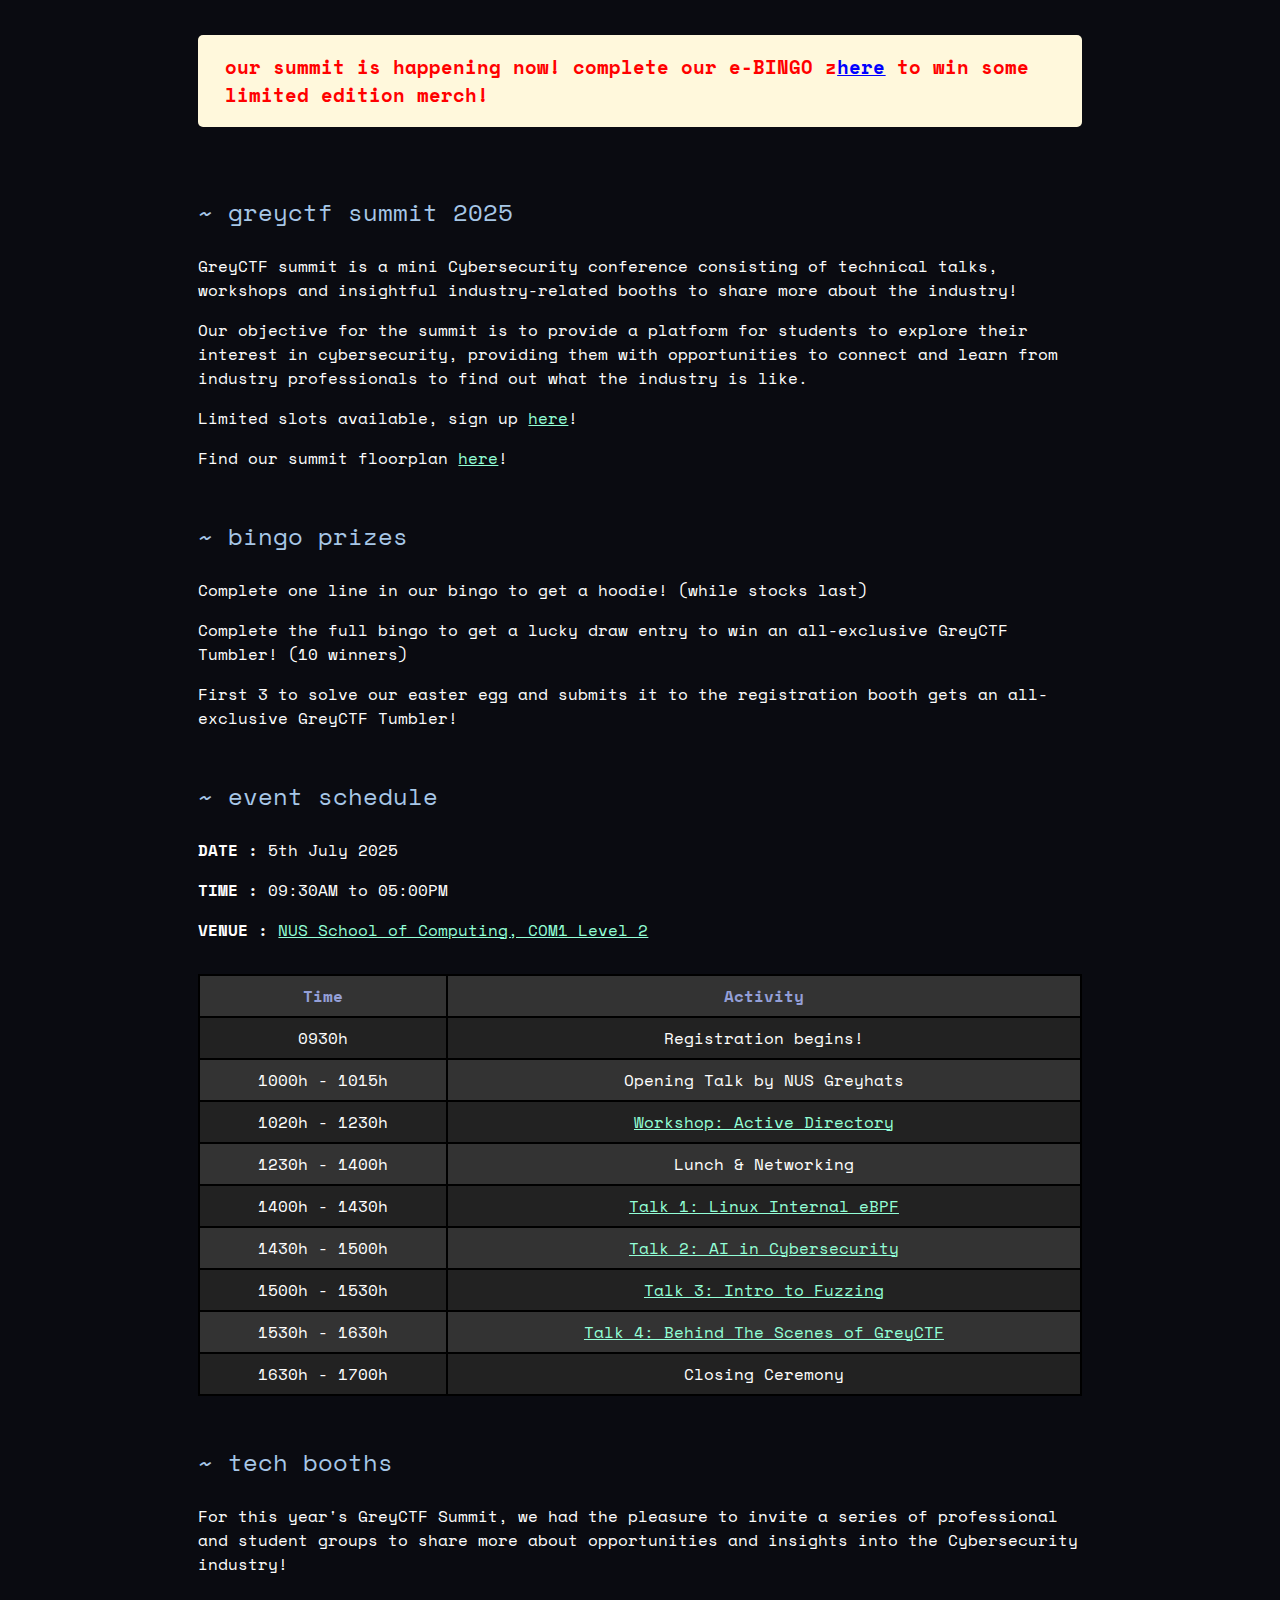
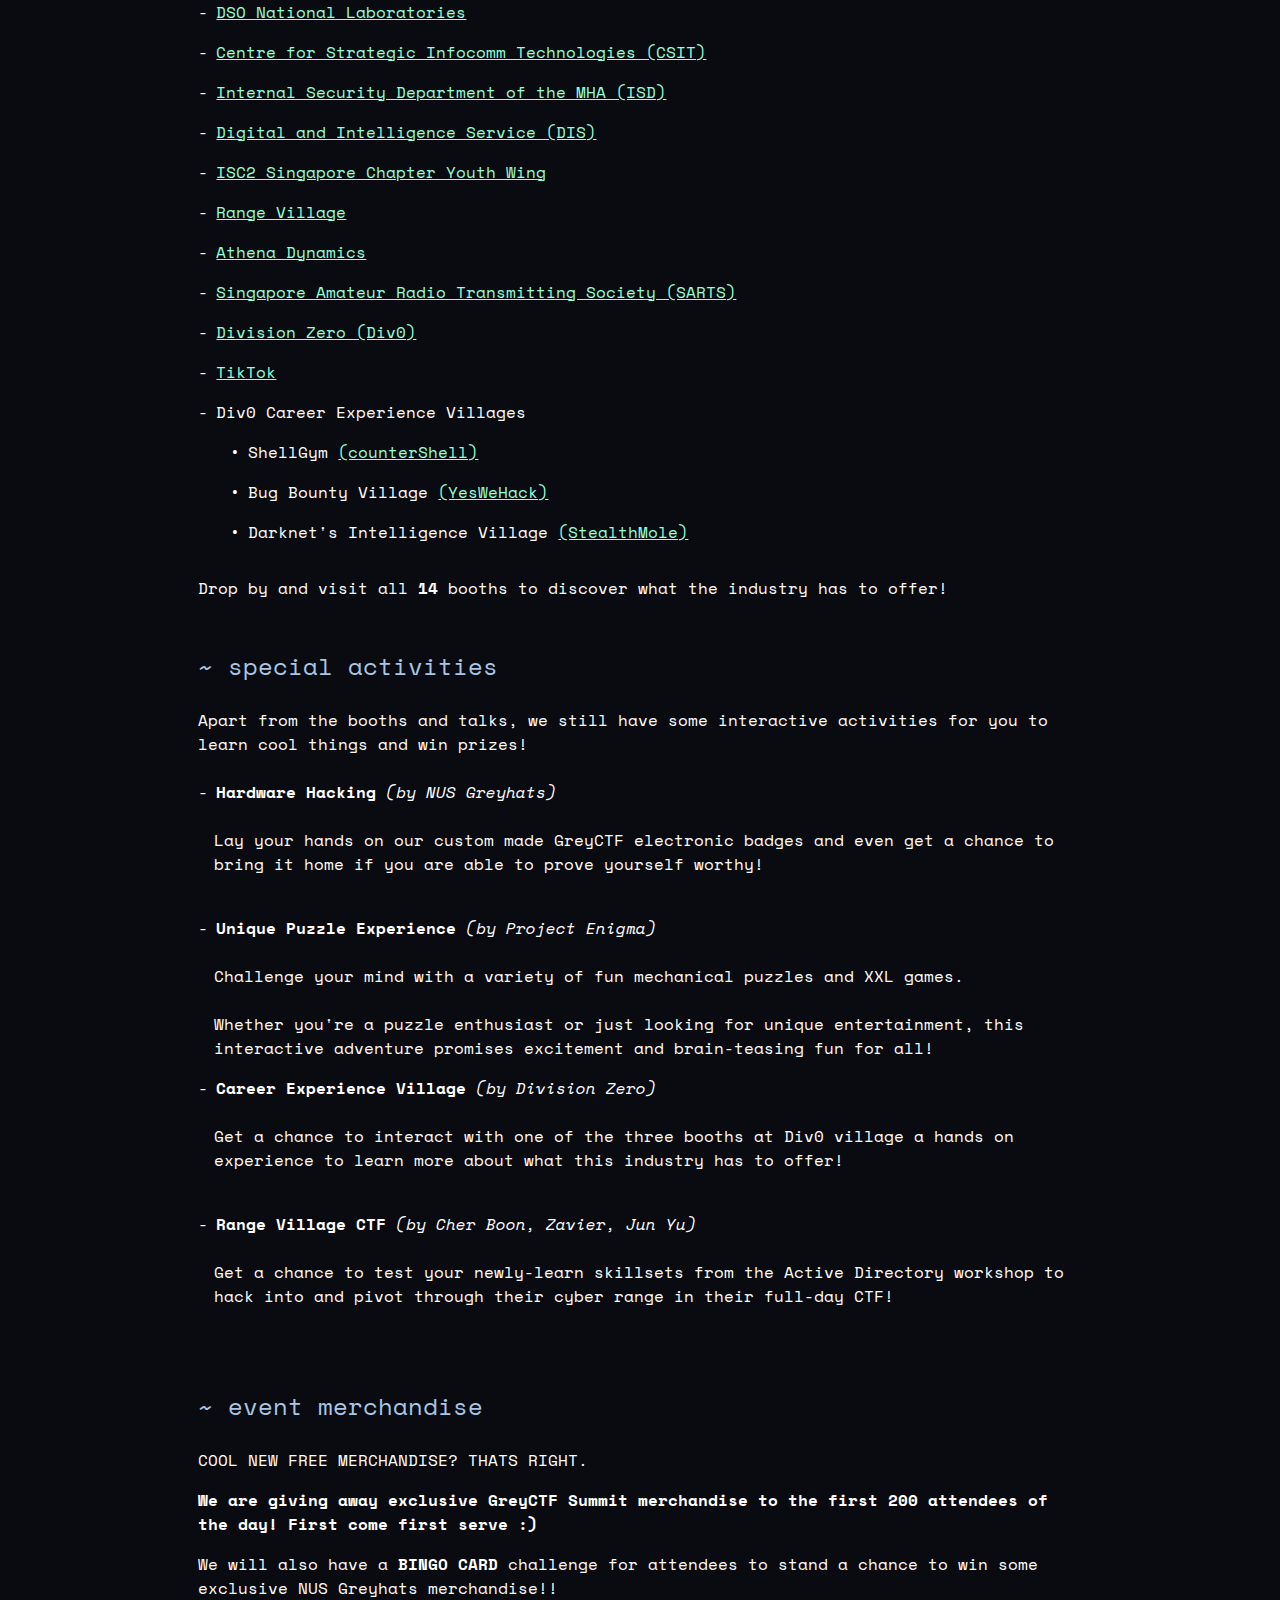
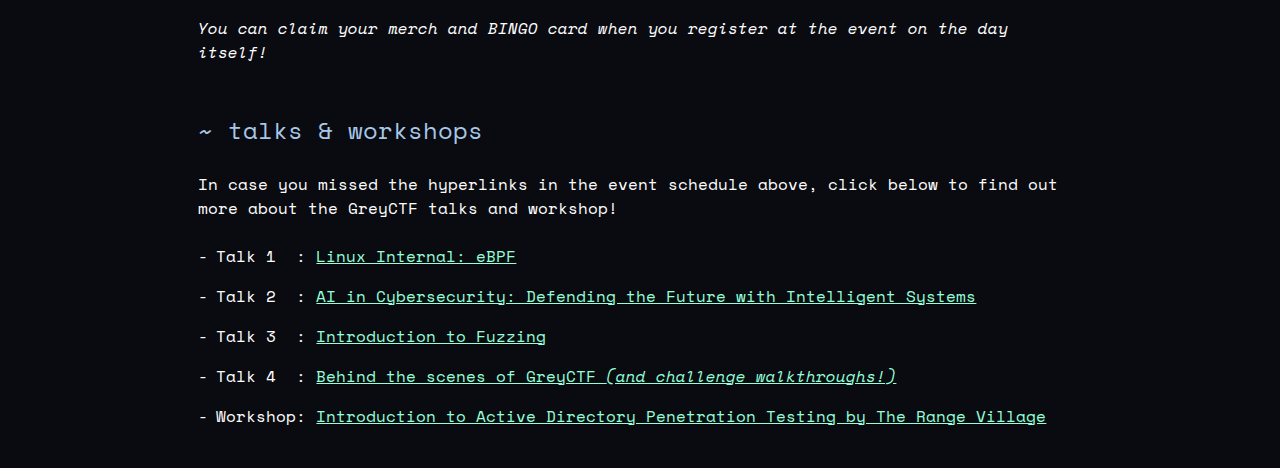
<file: index.html>
<!DOCTYPE html>
<html lang="en">

	<head>
		<title>GreyCTF Summit 2025</title>
		<meta charset="utf-8">
		<meta name="viewport" content="width=device-width, initial-scale=1.0">
		<link rel="stylesheet" href="home.css">
		<link rel="icon" type="image/png" href="favicon.png" />
	</head>

	<body><div class="txtdiv">
			<!-- <h3 class="highlighted">ANNOUNCEMENT GOES HERE</h3> -->
			<h3 class="highlighted">our summit is happening now! complete our e-BINGO z<u style="color: #0000ff;"><a href="/bingo" target="_blank" data-umami-event="Bingo Banner" style="color: #0000ff;">here</a></u> to win some limited edition merch!</h3>

			<p class="x">~ greyctf summit 2025</p>

			<p>GreyCTF summit is a mini Cybersecurity conference consisting of technical talks,
			workshops and insightful industry-related booths to share more about the industry!</p>

			<p>Our objective for the summit is to provide a platform for students to explore
			their interest in cybersecurity, providing them with opportunities to connect and
			learn from industry professionals to find out what the industry is like.</p>

			<p>Limited slots available, sign up <a href="https://forms.gle/eXENDXBnMQkvKXWw5" data-umami-event="Registration Link">here</a>!</p>
			<p>Find our summit floorplan <a href="/floorplan.png" data-umami-event="floorplan">here</a>!</p>

		
			<p class="x">~ bingo prizes</p>

			<p>Complete one line in our bingo to get a hoodie! (while stocks last)</p>

			<p>Complete the full bingo to get a lucky draw entry to win an all-exclusive GreyCTF Tumbler! (10 winners)</p>

			<p>First 3 to solve our easter egg and submits it to the registration booth gets an all-exclusive GreyCTF Tumbler!</p>


			<p class="x">~ event schedule</p>

			<p><b>DATE  :</b> 5th July 2025</p>

			<p><b>TIME  :</b> 09:30AM to 05:00PM</p>

			<p><b>VENUE :</b> <a href="/getting-to-com1">NUS School of Computing, COM1 Level 2</a></p>

			<table class="custom-table">
				<thead>
					<tr>
						<th>Time</th>
						<th>Activity</th>
					</tr>
				</thead>
				<tbody>
					<tr>
						<td>0930h</td>
						<td>Registration begins!</td>
					</tr>
					<tr>
						<td>1000h - 1015h</td>
						<td>Opening Talk by NUS Greyhats</td>
					</tr>
					<tr>
						<td>1020h - 1230h</td>
						<td><a href="/workshop">Workshop: Active Directory</a></td>
					</tr>
					<tr>
						<td>1230h - 1400h</td>
						<td>Lunch &amp; Networking</td>
					</tr>
					<tr>
						<td>1400h - 1430h</td>
						<td><a href="/talk1">Talk 1: Linux Internal eBPF</a></td>
					</tr>
					<tr>
						<td>1430h - 1500h</td>
						<td><a href="/talk2">Talk 2: AI in Cybersecurity</a></td>
					</tr>
					<tr>
						<td>1500h - 1530h</td>
						<td><a href="/talk3">Talk 3: Intro to Fuzzing</a></td>
					</tr>
					<tr>
						<td>1530h - 1630h</td>
						<td><a href="/talk4">Talk 4: Behind The Scenes of GreyCTF</a></td>
					</tr>
					<tr>
						<td>1630h - 1700h</td>
						<td>Closing Ceremony</td>
					</tr>
				</tbody>
			</table>

			<p class="x">~ tech booths</p>

			<p>For this year's GreyCTF Summit, we had the pleasure to invite a series of
			professional and student groups to share more about opportunities and insights
			into the Cybersecurity industry!</p>

			<ul>
				<li><a href="https://www.dso.org.sg/">DSO National Laboratories</a></li>
				<li><a href="https://www.csit.gov.sg/">Centre for Strategic Infocomm Technologies (CSIT)</a></li>
				<li><a href="https://www.mha.gov.sg/isd">Internal Security Department of the MHA (ISD)</a></li>
				<li><a href="https://www.mindef.gov.sg/dis">Digital and Intelligence Service (DIS)</a></li>
				<li><a href="https://www.isc2chapter.sg/youth-wing">ISC2 Singapore Chapter Youth Wing</a></li>
				<li><a href="https://www.rangevillage.org/">Range Village</a></li>
				<li><a href="https://athenadynamics.com/">Athena Dynamics</a></li>
				<li><a href="https://www.sarts.org.sg/">Singapore Amateur Radio Transmitting Society (SARTS)</a></li>
				<li><a href="https://div0.sg/">Division Zero (Div0)</a></li>
				<li><a href="https://www.tiktok.com/">TikTok</a></li>
				<li>Div0 Career Experience Villages
					<ul>
						<li>ShellGym <a href="https://www.countershell.com/">(counterShell)</a></li>
						<li>Bug Bounty Village <a href="https://www.yeswehack.com/">(YesWeHack)</a></li>
						<li>Darknet's Intelligence Village <a href="https://www.stealthmole.com/">(StealthMole)</a></li>
					</ul>
				</li>
			</ul>

			<p>Drop by and visit all <b>14</b> booths to discover what the industry has to offer!</p>


			<p class="x">~ special activities</p>

			<p>Apart from the booths and talks, we still have some interactive activities
			for you to learn cool things and win prizes!</p>

			<ul>
				<li><b>Hardware Hacking</b> <i>(by NUS Greyhats)</i><br/><br/>
					Lay your hands on our custom made GreyCTF electronic badges and even get a
					chance to bring it home if you are able to prove yourself worthy!<br/><br/>
				</li>
				<li><b>Unique Puzzle Experience</b> <i>(by Project Enigma)</i><br/><br/>
					Challenge your mind with a variety of fun mechanical puzzles and XXL games.<br/><br/>
					Whether you're a puzzle enthusiast or just looking for unique entertainment,
					this interactive adventure promises excitement and brain-teasing fun for all!
				</li>
				<!-- <li><b>LIVE Amateur Radio Demonstration</b> <i>(by SARTS)</i><br/><br/> -->
				<!-- 	SARTS is coming back once again to -->
				<!-- </li> -->
				<li><b>Career Experience Village</b> <i>(by Division Zero)</i><br/><br/>
					Get a chance to interact with one of the three booths at Div0 village a hands on experience to learn more about what this industry has to offer!<br/><br/>
				</li>
				<li><b>Range Village CTF</b> <i>(by Cher Boon, Zavier, Jun Yu)</i><br/><br/>
					Get a chance to test your newly-learn skillsets from the Active Directory workshop to hack into and pivot through their cyber range in their full-day CTF!<br/><br/>
				</li>
			</ul>

			<p class="x">~ event merchandise</p>

			<p>COOL NEW FREE MERCHANDISE? THATS RIGHT.</p>

			<p><b>We are giving away exclusive GreyCTF Summit merchandise to the first 200 attendees of the day! First come first serve :)</b></p>

			<p>We will also have a <b>BINGO CARD</b> challenge for attendees to stand a chance to win some exclusive NUS Greyhats merchandise!!</p>

			<p><i>You can claim your merch and BINGO card when you register at the event on the day itself!</i></p>

			<p class="x">~ talks &amp; workshops</p>

			<p>In case you missed the hyperlinks in the event schedule above, click below to
			find out more about the GreyCTF talks and workshop!</p>

			<ul>
				<li><span class="list-header">Talk 1</span>: <a href="talk1">Linux Internal: eBPF</a></li>
				<li><span class="list-header">Talk 2</span>: <a href="talk2">AI in Cybersecurity: Defending the Future with Intelligent Systems</a></li>
				<li><span class="list-header">Talk 3</span>: <a href="talk3">Introduction to Fuzzing</a></li>
				<li><span class="list-header">Talk 4</span>: <a href="talk4">Behind the scenes of GreyCTF <i>(and challenge walkthroughs!)</i></a></li>
				<li><span class="list-header">Workshop</span>: <a href="workshop">Introduction to Active Directory Penetration Testing by The Range Village</a></li>
			</ul>

		</div>
		<script defer src="https://umami.elmo.sg/script.js" data-website-id="38248720-2b41-4c47-84c6-cd6587900951"></script>
	</body></html>
</file>
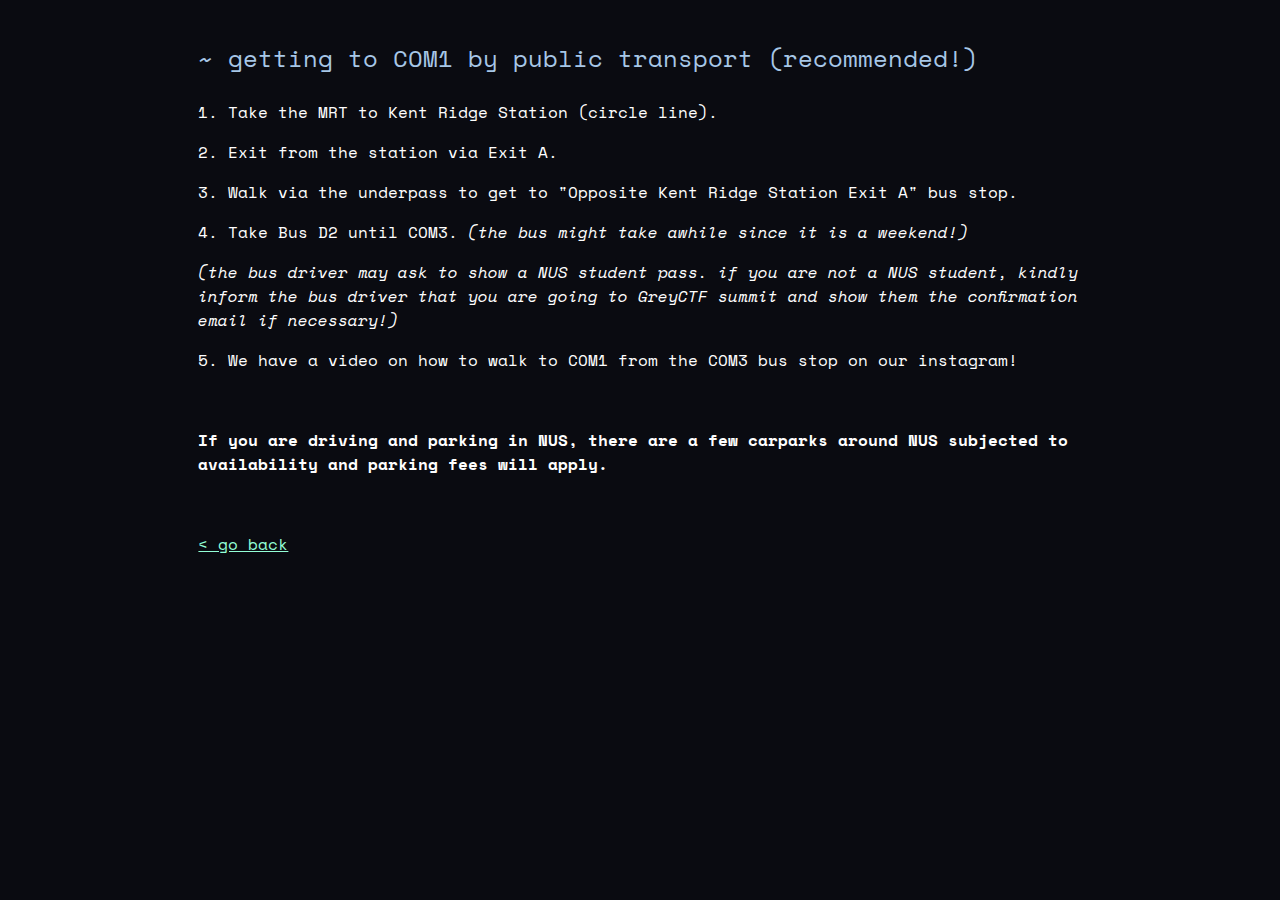
<file: getting-to-com1/index.html>
<html>

<head>
	<title>GreyCTF Summit 2025 - Getting to COM1</title>
	<meta charset="utf-8">
	<meta name="viewport" content="width=device-width, initial-scale=1.0">
	<link rel="stylesheet" href="/home.css">
	<link rel="icon" type="image/png" href="/favicon.png" />
</head>

<body><div class="txtdiv">
<p class="x">~ getting to COM1 by public transport (recommended!)</p>

<p>1. Take the MRT to Kent Ridge Station (circle line).</p>

<p>2. Exit from the station via Exit A.</p>

<p>3. Walk via the underpass to get to "Opposite Kent Ridge Station Exit A" bus stop.</p>

<p>4. Take Bus D2 until COM3. <i>(the bus might take awhile since it is a weekend!)</i></p>

<p><i>(the bus driver may ask to show a NUS student pass. if you are not a NUS student, kindly inform the bus driver that you are going to GreyCTF summit and show them the confirmation email if necessary!)</i></p>

<p>5. We have a video on how to walk to COM1 from the COM3 bus stop on our instagram!</p>


<br>
<b><p>If you are driving and parking in NUS, there are a few carparks around NUS subjected to availability and parking fees will apply.</p></b>

<br>
<p><a href="/">&lt; go back</a></p>
</div>
<script defer src="https://umami.elmo.sg/script.js" data-website-id="38248720-2b41-4c47-84c6-cd6587900951"></script>
</body></html>
</file>
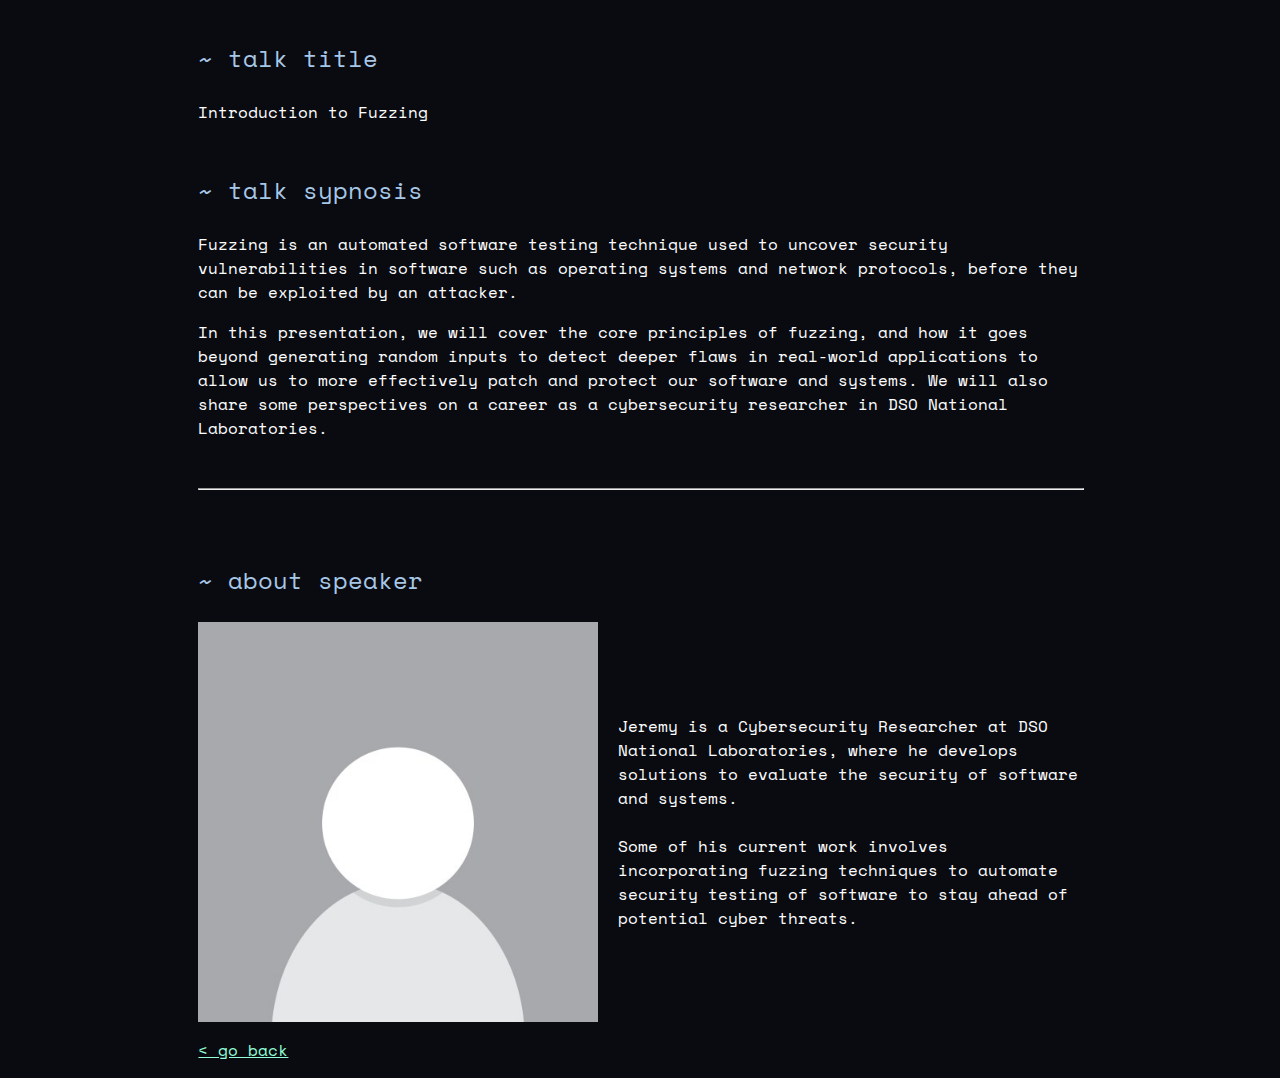
<file: talk2/index.html>
<html>

	<head>
		<title>GreyCTF Summit 2025 - Talk 2</title>
		<meta charset="utf-8">
		<link rel="stylesheet" href="../home.css">
		<link rel="icon" type="image/png" href="../favicon.png" />
	</head>
	<style>
.container {
	display: flex;
	align-items: center;
	/* Align items vertically in the center */
}

  .image {
	  margin-right: 20px;
	  /* Space between image and text */
	  max-width: 400px;
  }
	</style>

	<body>
		<div class="txtdiv">

			<p class="x">~ talk title</p>

			<p>Introduction to Fuzzing</p>

			<p class="x">~ talk sypnosis</p>

			<p>Fuzzing is an automated software testing technique used to uncover security vulnerabilities in software such as operating systems and network protocols, before they can be exploited by an attacker.</p>

			<p>In this presentation, we will cover the core principles of fuzzing, and how it goes beyond generating random inputs to detect deeper flaws in real-world applications to allow us to more effectively patch and protect our software and systems. We will also share some perspectives on a career as a cybersecurity researcher in DSO National Laboratories.</p>

			<hr />

			<p class="x">~ about speaker</p>

			<div class="container">
				<img src="speaker.jpg" class="image">
				<div class="text">
					Jeremy is a Cybersecurity Researcher at DSO National Laboratories, where he develops solutions to evaluate the security of software and systems.<br><br>Some of his current work involves incorporating fuzzing techniques to automate security testing of software to stay ahead of potential cyber threats.
				</div>
			</div>

			<p><a href="/">&lt; go back</a></p>
		</div>
		<script defer src="https://umami.elmo.sg/script.js" data-website-id="38248720-2b41-4c47-84c6-cd6587900951"></script>
	</body>

</html>
</file>
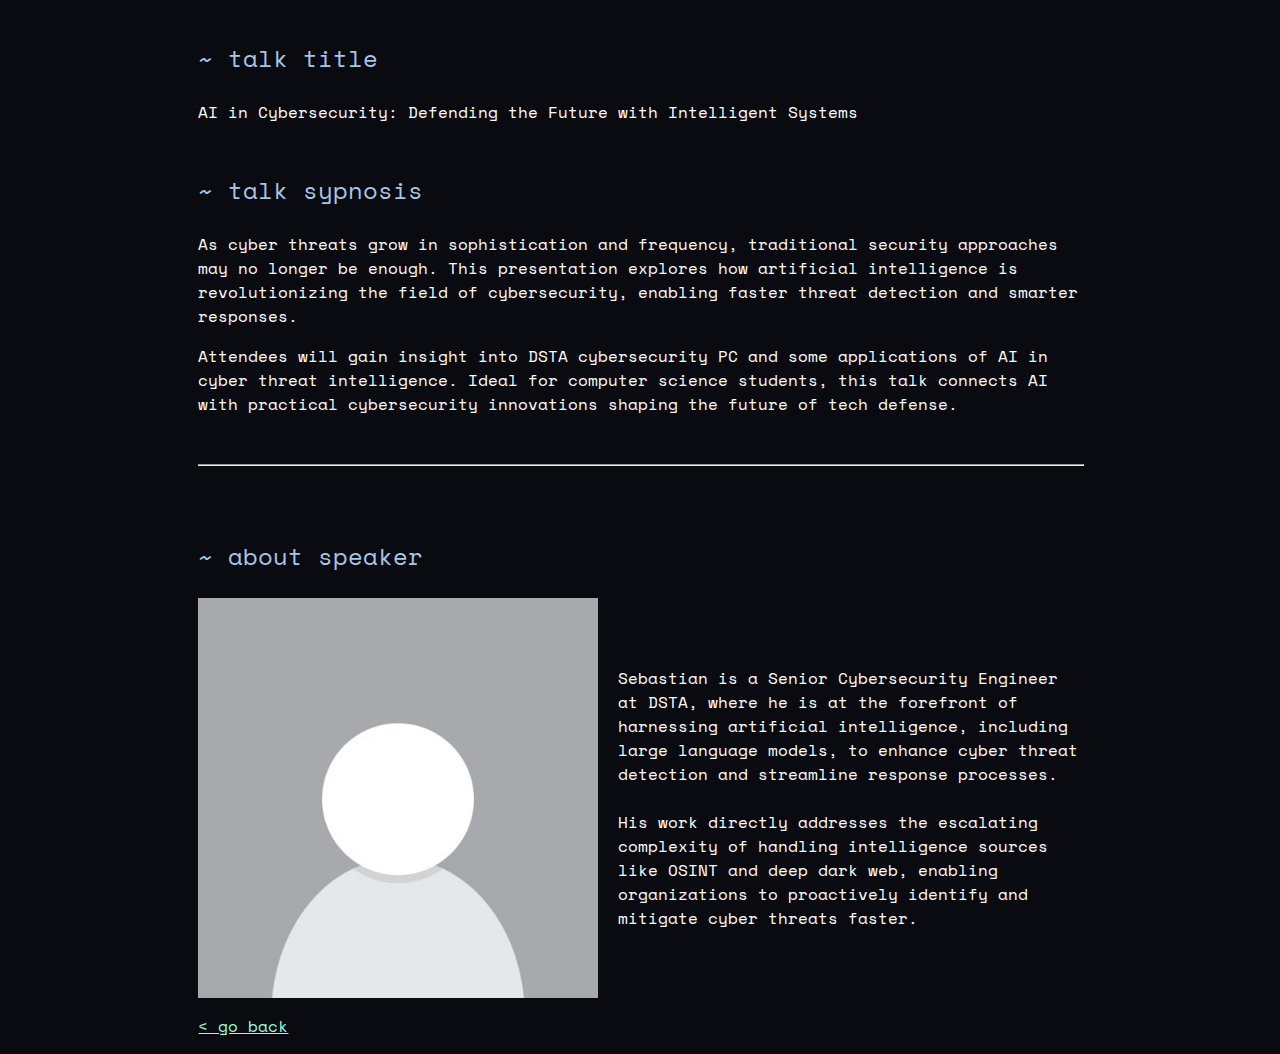
<file: talk3/index.html>
<html>

	<head>
		<title>GreyCTF Summit 2025 - Talk 3</title>
		<meta charset="utf-8">
		<link rel="stylesheet" href="../home.css">
		<link rel="icon" type="image/png" href="../favicon.png" />
	</head>
	<style>
.container {
	display: flex;
	align-items: center;
	/* Align items vertically in the center */
}

  .image {
	  margin-right: 20px;
	  /* Space between image and text */
	  max-width: 400px;
  }
	</style>

	<body>
		<div class="txtdiv">

			<p class="x">~ talk title</p>

			<p>AI in Cybersecurity: Defending the Future with Intelligent Systems</p>

			<p class="x">~ talk sypnosis</p>

			<p>As cyber threats grow in sophistication and frequency, traditional security approaches may no longer be enough. This presentation explores how artificial intelligence is revolutionizing the field of cybersecurity, enabling faster threat detection and smarter responses.</p>

			<p>Attendees will gain insight into DSTA cybersecurity PC and some applications of AI in cyber threat intelligence. Ideal for computer science students, this talk connects AI with practical cybersecurity innovations shaping the future of tech defense.</p>

			<hr />

			<p class="x">~ about speaker</p>

			<div class="container">
				<img src="speaker.jpg" class="image">
				<div class="text">
					Sebastian is a Senior Cybersecurity Engineer at DSTA, where he is at the forefront of harnessing artificial intelligence, including large language models, to enhance cyber threat detection and streamline response processes.<br><br>His work directly addresses the escalating complexity of handling intelligence sources like OSINT and deep dark web, enabling organizations to proactively identify and mitigate cyber threats faster.
				</div>
			</div>

			<p><a href="/">&lt; go back</a></p>
		</div>
		<script defer src="https://umami.elmo.sg/script.js" data-website-id="38248720-2b41-4c47-84c6-cd6587900951"></script>
	</body>

</html>
</file>
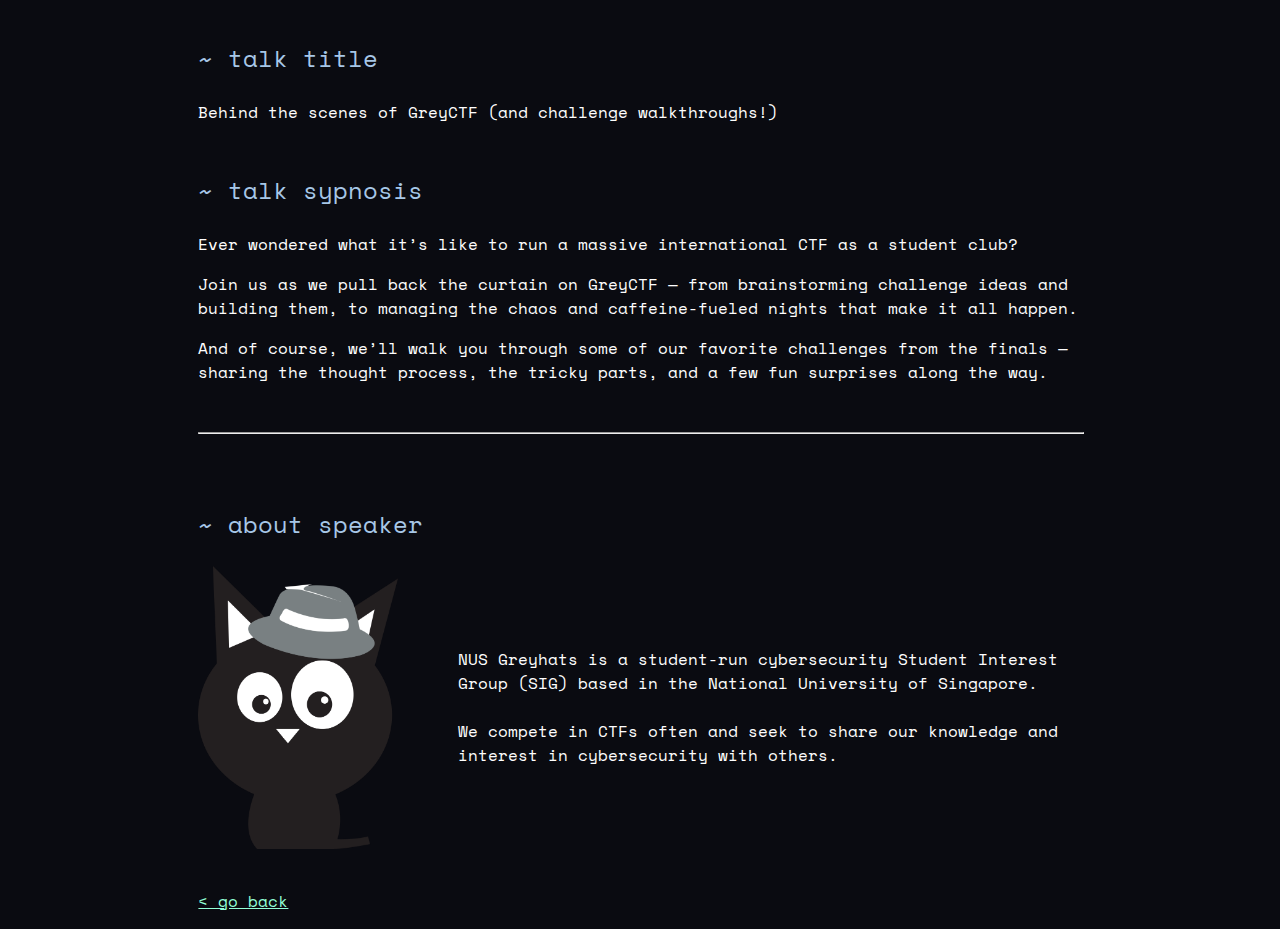
<file: talk4/index.html>
<html>

	<head>
		<title>GreyCTF Summit 2025 - Talk 4</title>
		<meta charset="utf-8">
		<link rel="stylesheet" href="../home.css">
		<link rel="icon" type="image/png" href="../favicon.png" />
	</head>
	<style>
.container {
	display: flex;
	align-items: center;
	/* Align items vertically in the center */
}

  .image {
	  margin-right: 60px;
	  /* Space between image and text */
	  max-width: 200px;
  }
	</style>

	<body>
		<div class="txtdiv">

			<p class="x">~ talk title</p>

			<p>Behind the scenes of GreyCTF (and challenge walkthroughs!)</p>

			<p class="x">~ talk sypnosis</p>

			<p>Ever wondered what it’s like to run a massive international CTF as a student club?</p>

			<p>Join us as we pull back the curtain on GreyCTF —  from brainstorming challenge ideas and building them, to managing the chaos and caffeine-fueled nights that make it all happen.</p>

			<p>And of course, we’ll walk you through some of our favorite challenges from the finals — sharing the thought process, the tricky parts, and a few fun surprises along the way.</p>

			<hr />

			<p class="x">~ about speaker</p>

			<div class="container">
				<img src="speaker.png" class="image">
				<div class="text">
					NUS Greyhats is a student-run cybersecurity Student Interest Group (SIG) based in the National University of Singapore.<br><br>We compete in CTFs often and seek to share our knowledge and interest in cybersecurity with others.
				</div>
			</div>

			<br>
			<p><a href="/">&lt; go back</a></p>
		</div>
		<script defer src="https://umami.elmo.sg/script.js" data-website-id="38248720-2b41-4c47-84c6-cd6587900951"></script>
	</body>

</html>
</file>
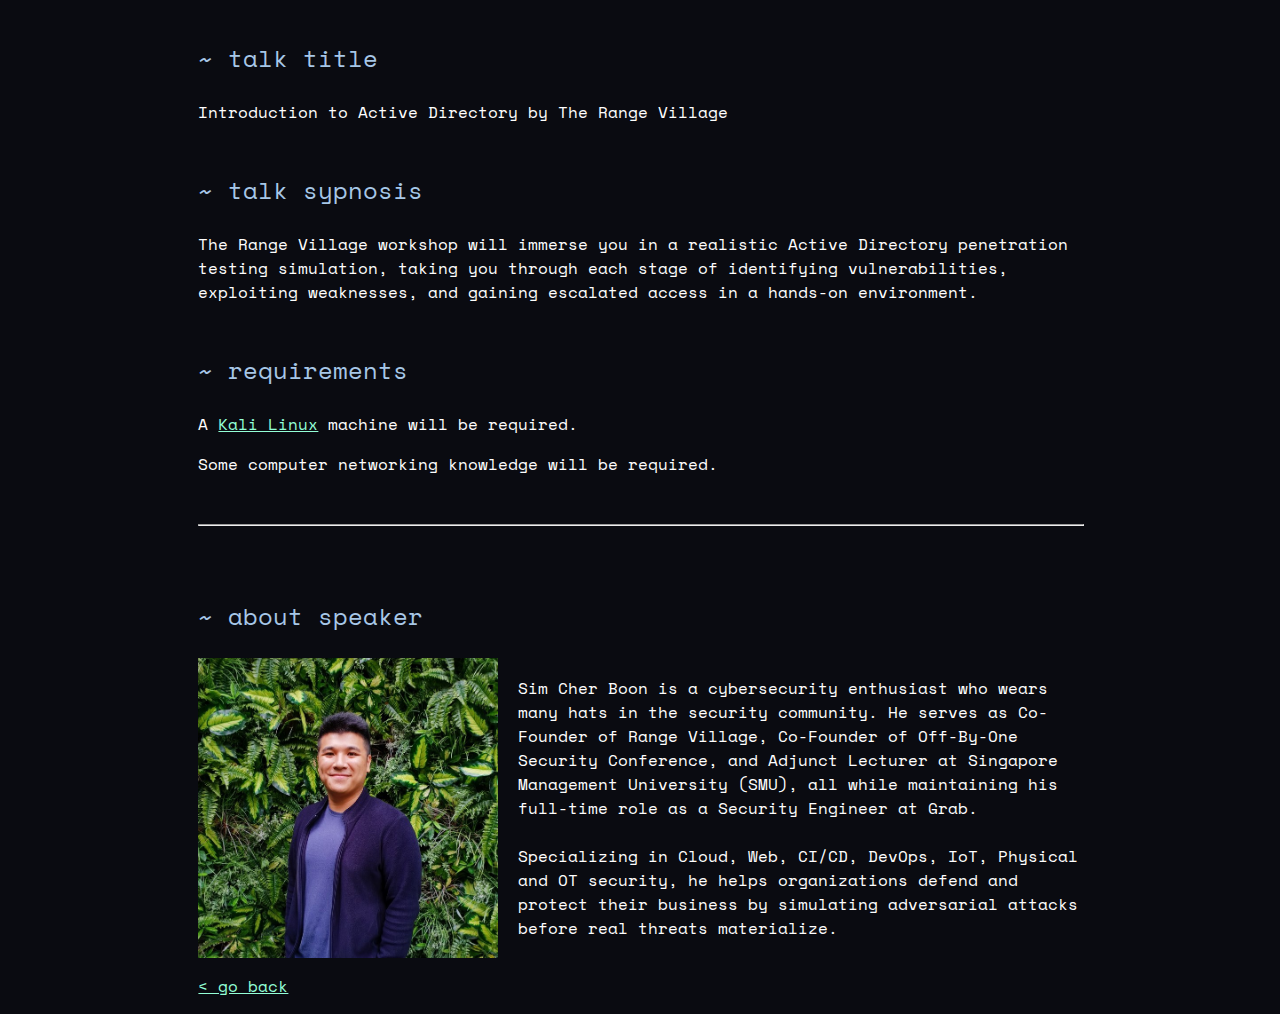
<file: workshop/index.html>
<html>

<head>
  <title>GreyCTF Summit 2025 - Workshop</title>
  <meta charset="utf-8">
  <link rel="stylesheet" href="../home.css">
  <link rel="icon" type="image/png" href="../favicon.png" />
</head>
<style>
  .container {
    display: flex;
    align-items: center;
    /* Align items vertically in the center */
  }

  .image {
    margin-right: 20px;
    /* Space between image and text */
    max-width: 300px;
  }
</style>


<body>
  <div class="txtdiv">

    <p class="x">~ talk title</p>

    <p>Introduction to Active Directory by The Range Village</p>

    <p class="x">~ talk sypnosis</p>

	<p>The Range Village workshop will immerse you in a realistic Active Directory penetration testing simulation, taking you through each stage of identifying vulnerabilities, exploiting weaknesses, and gaining escalated access in a hands-on environment.</p>

    <p class="x">~ requirements</p>

	<p>A <a href="https://www.kali.org/">Kali Linux</a> machine will be required.</p>
	<p>Some computer networking knowledge will be required.</p>

    <hr />

    <p class="x">~ about speaker</p>

    <div class="container">
      <img src="speaker.jpg" class="image">
      <div class="text">

		  Sim Cher Boon is a cybersecurity enthusiast who wears many hats in the security community. He serves as Co-Founder of Range Village, Co-Founder of Off-By-One Security Conference, and Adjunct Lecturer at Singapore Management University (SMU), all while maintaining his full-time role as a Security Engineer at Grab.<br><br>Specializing in Cloud, Web, CI/CD, DevOps, IoT, Physical and OT security, he helps organizations defend and protect their business by simulating adversarial attacks before real threats materialize.

      </div>
    </div>

    <p><a href="/">&lt; go back</a></p>
  </div>
  <script defer src="https://umami.elmo.sg/script.js" data-website-id="38248720-2b41-4c47-84c6-cd6587900951"></script>
</body>

</html>
</file>
<file: home.css>
@import url('https://fonts.googleapis.com/css2?family=Space+Mono:ital,wght@0,400;0,700;1,400;1,700&display=swap');

@font-face {
	font-family: "unifont";
	src: url("./unifont.woff") format('woff');
}

body {
	color: #FEFEFE;
	background-color: #0A0B11;
	margin: 0;
	padding: 1em 0;
	width: 100vw;
}

a {
	color: #93ffd7;
	text-decoration: underline;
}

img {
	width: 100vh;
	height: auto;
}

ul {
	list-style-type: none;
  margin-left: 0;
  padding-left: 0;
}

li {
	padding: 0.5em 1em;
}

li:before {
  content: "-";
	margin-left: -1em;
	padding-right: 0.5em;
}

/* Nested list styling */
ul ul {
  margin-left: 1em;
  margin-top: 0.5em;
}

ul ul li:before {
  content: "•";  /* Different bullet for nested items */
  margin-left: -1em;
  padding-right: 0.5em;
}

hr {
	width: 100%; 
	margin: 3em 0;
}

.txtdiv {
	margin: 0 auto;
	max-width: 69vw;

	display: block;
	text-align: left;

	font-family: "Space Mono", "unifont", "Lucida Console", monospace, Monaco;
	font-size: 1em;
	line-height: 1.5;
}

@media only screen and (max-width: 600px) {
	.txtdiv {
		max-width: 85vw;
		font-size: 0.9em;
	}
}

.typewriter {
	width: 20ch;
	animation: typing 2s steps(22), blink .5s step-end infinite alternate;
	white-space: nowrap;
	overflow: hidden;
	border-right: 3px solid #FFFFFF;
}

@keyframes typing {
	from {
		width: 0
	}
}

@keyframes blink {
	50% {
		border-color: transparent
	}
}

.x {
	font-size: 1.5em;
	padding-top: 1em;
	color: #a7c7e7;
}

.highlighted {
	background-color: #fff8dc;
	/* Light yellow background */
	color: #ff0000;
	/* Red text color for the heading */
	padding: 2vh 3vh;
	/* Padding around the text */
	border-radius: 5px;
	/* Rounded corners (optional) */
	display: inline-block;
	/* Make the background fit the content */
}

.announcement-box {
	box-shadow: 0 0 10px rgba(0, 0, 0, 0.1);
	max-width: 95vh;
	text-align: center;
	padding: 20px;
}

.announcement-box h3 {
	margin-top: 2vh;
	font-size: 2.5vh;
}

.custom-table {
	margin-top: 2em;
	border-collapse: collapse;
	width: 100%;
	background-color: #222;
	/* Dark background for the table */
	/* box-shadow: 0 0 10px rgba(0, 255, 0, 0.5); /* Green shadow */
}

.custom-table th,
.custom-table td {
	font-size: 1em;
	/* Set font size for the entire table */
	border: 2px solid #000;
	/* Green border */
	padding: 8px;
	text-align: center;
}

.custom-table th {
	background-color: #333;
	/* Slightly lighter black for header */
	color: #939fd7;
	/* Green text for header */
}

.custom-table tr:nth-child(even) {
	background-color: #333;
	/* Slightly lighter black for even rows */
}

.custom-table tr:hover {
	background-color: #939fd7;
	/* Dark green hover effect */
}

.list-header {
	display: inline-block;
	width: 5em; /* increase if needed */
}
</file>
